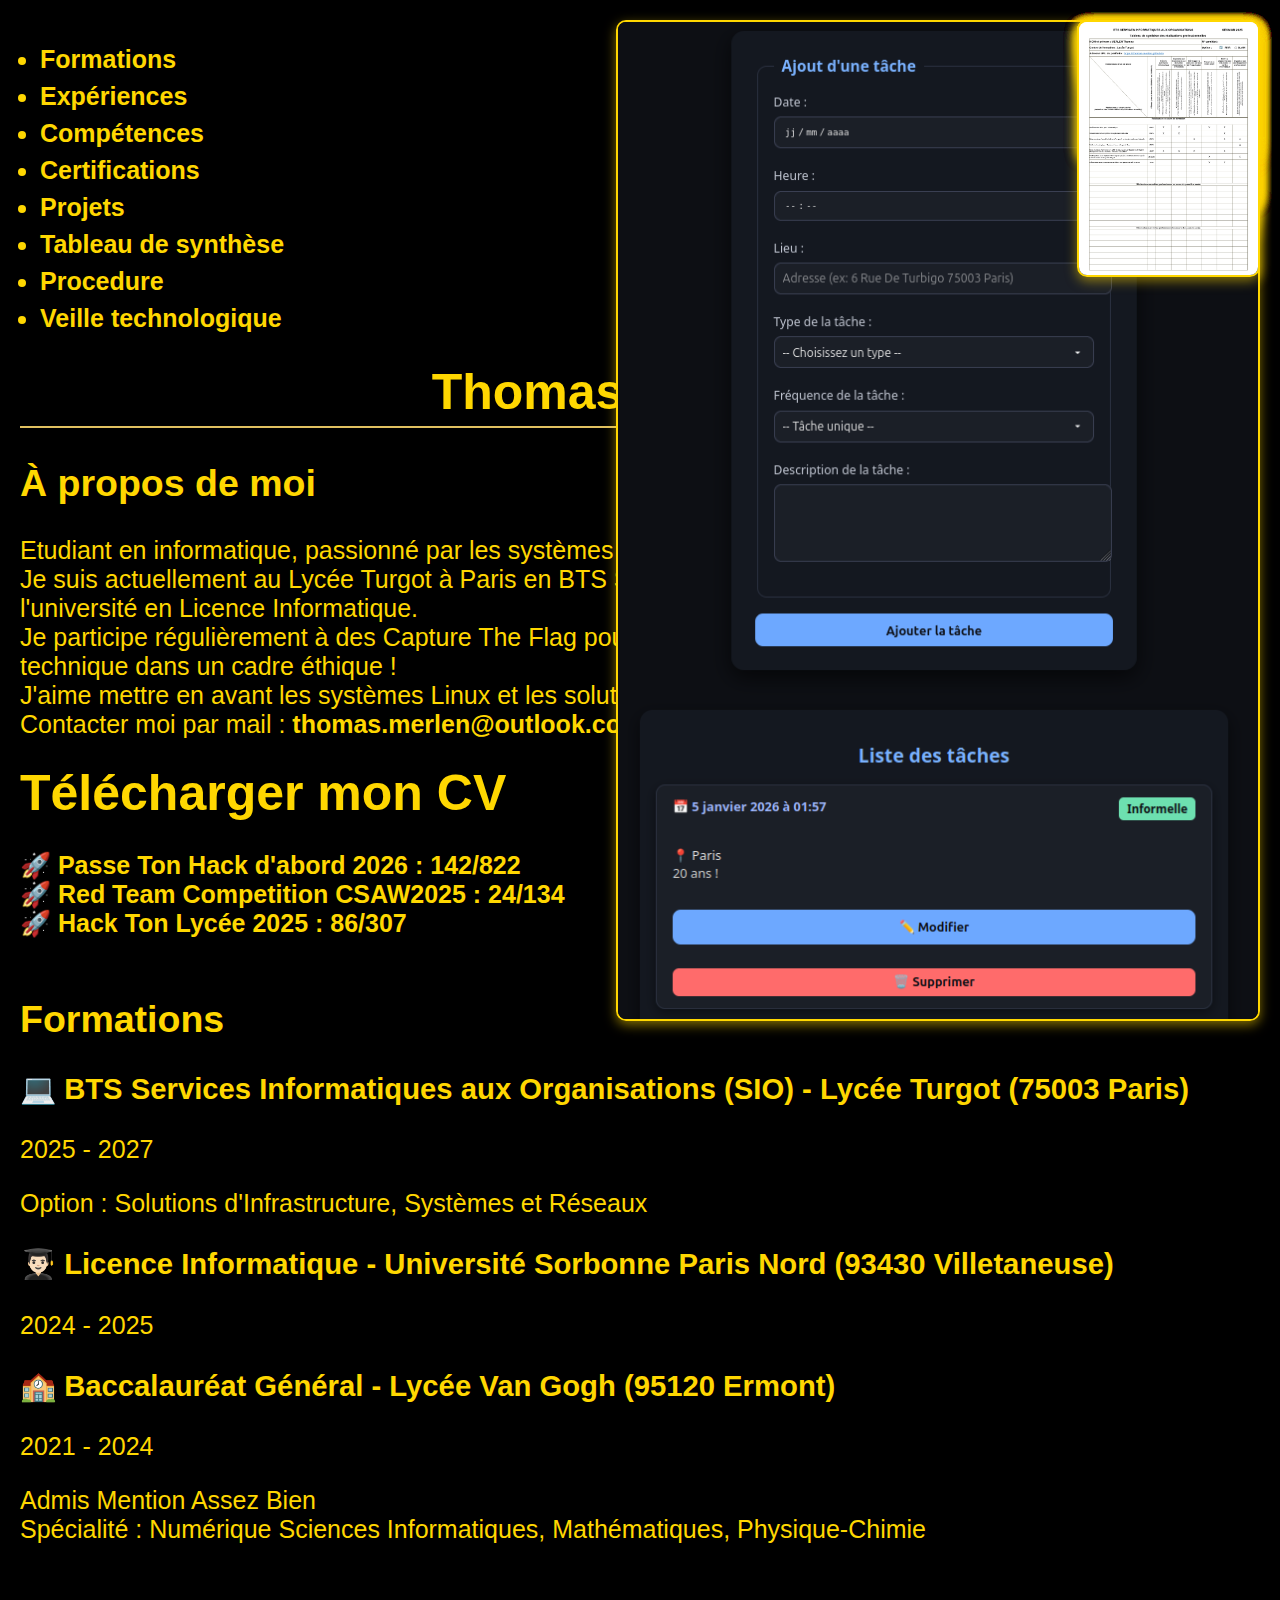
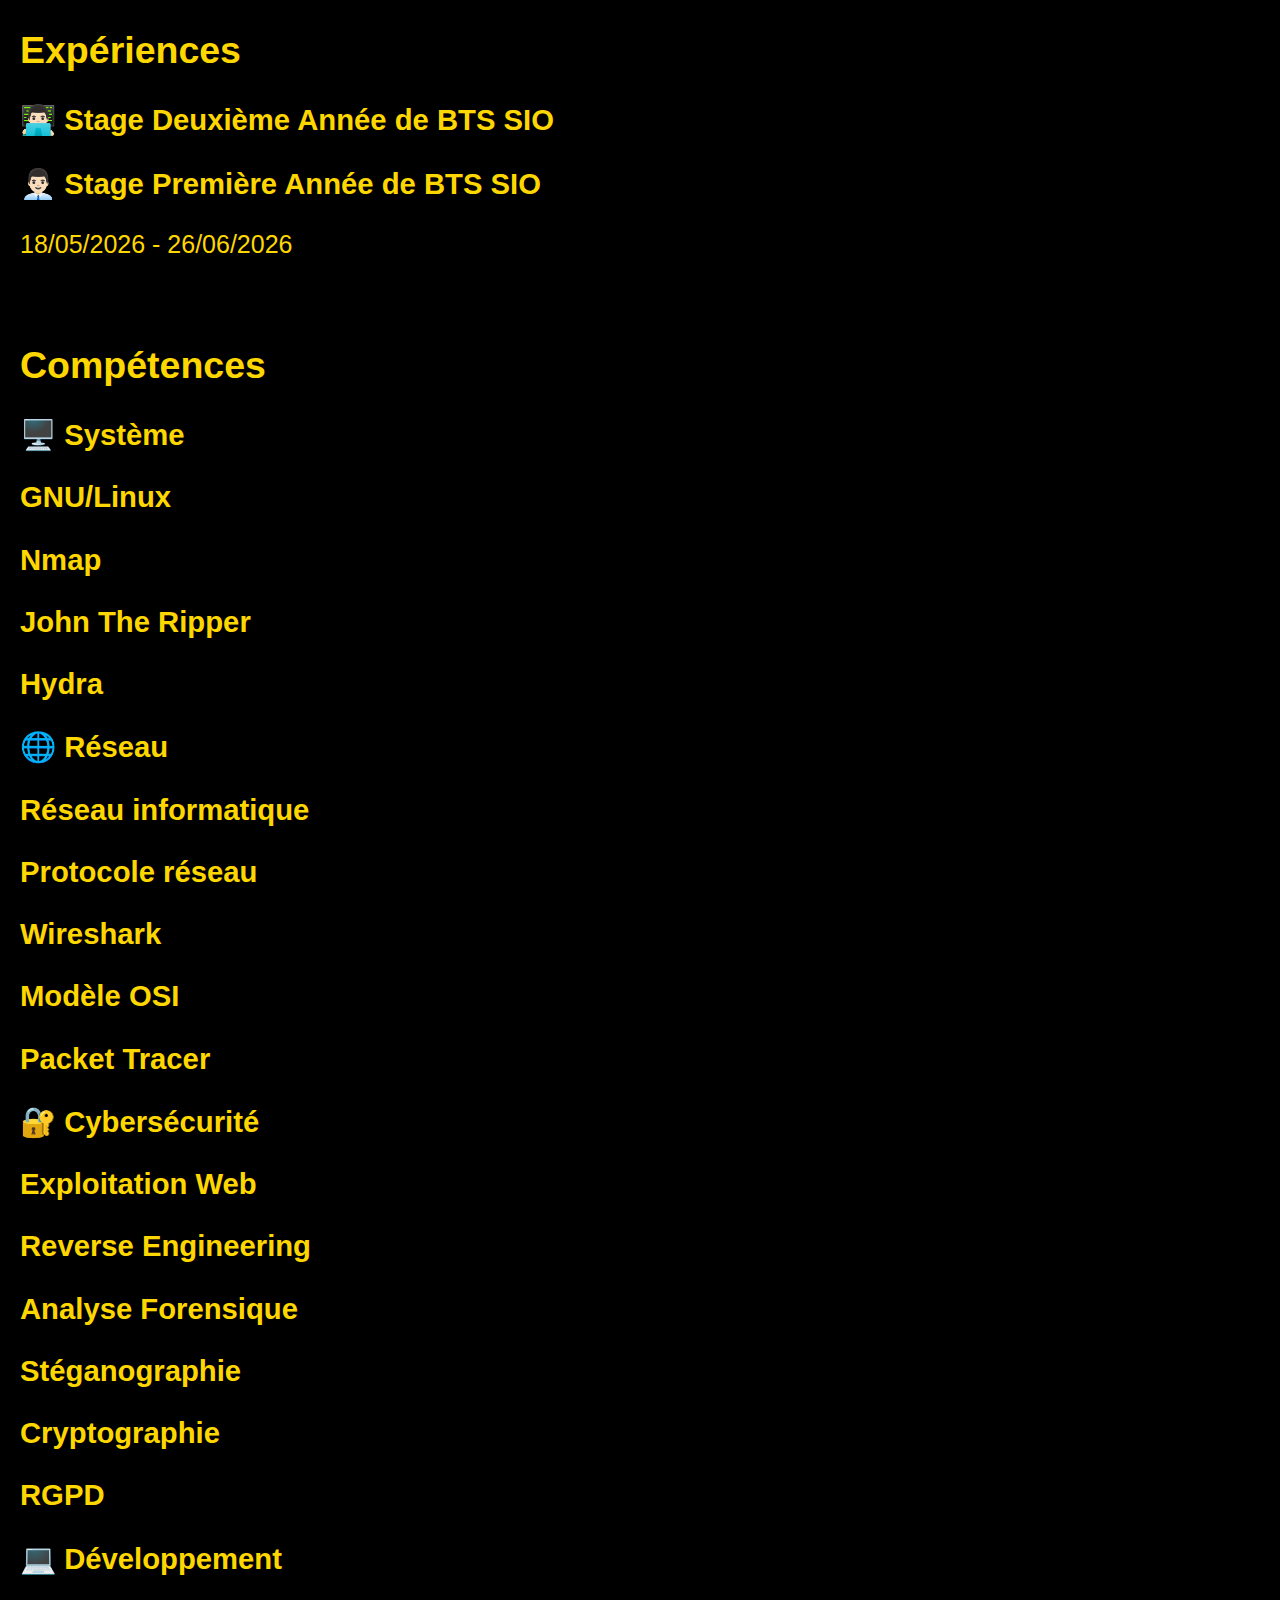
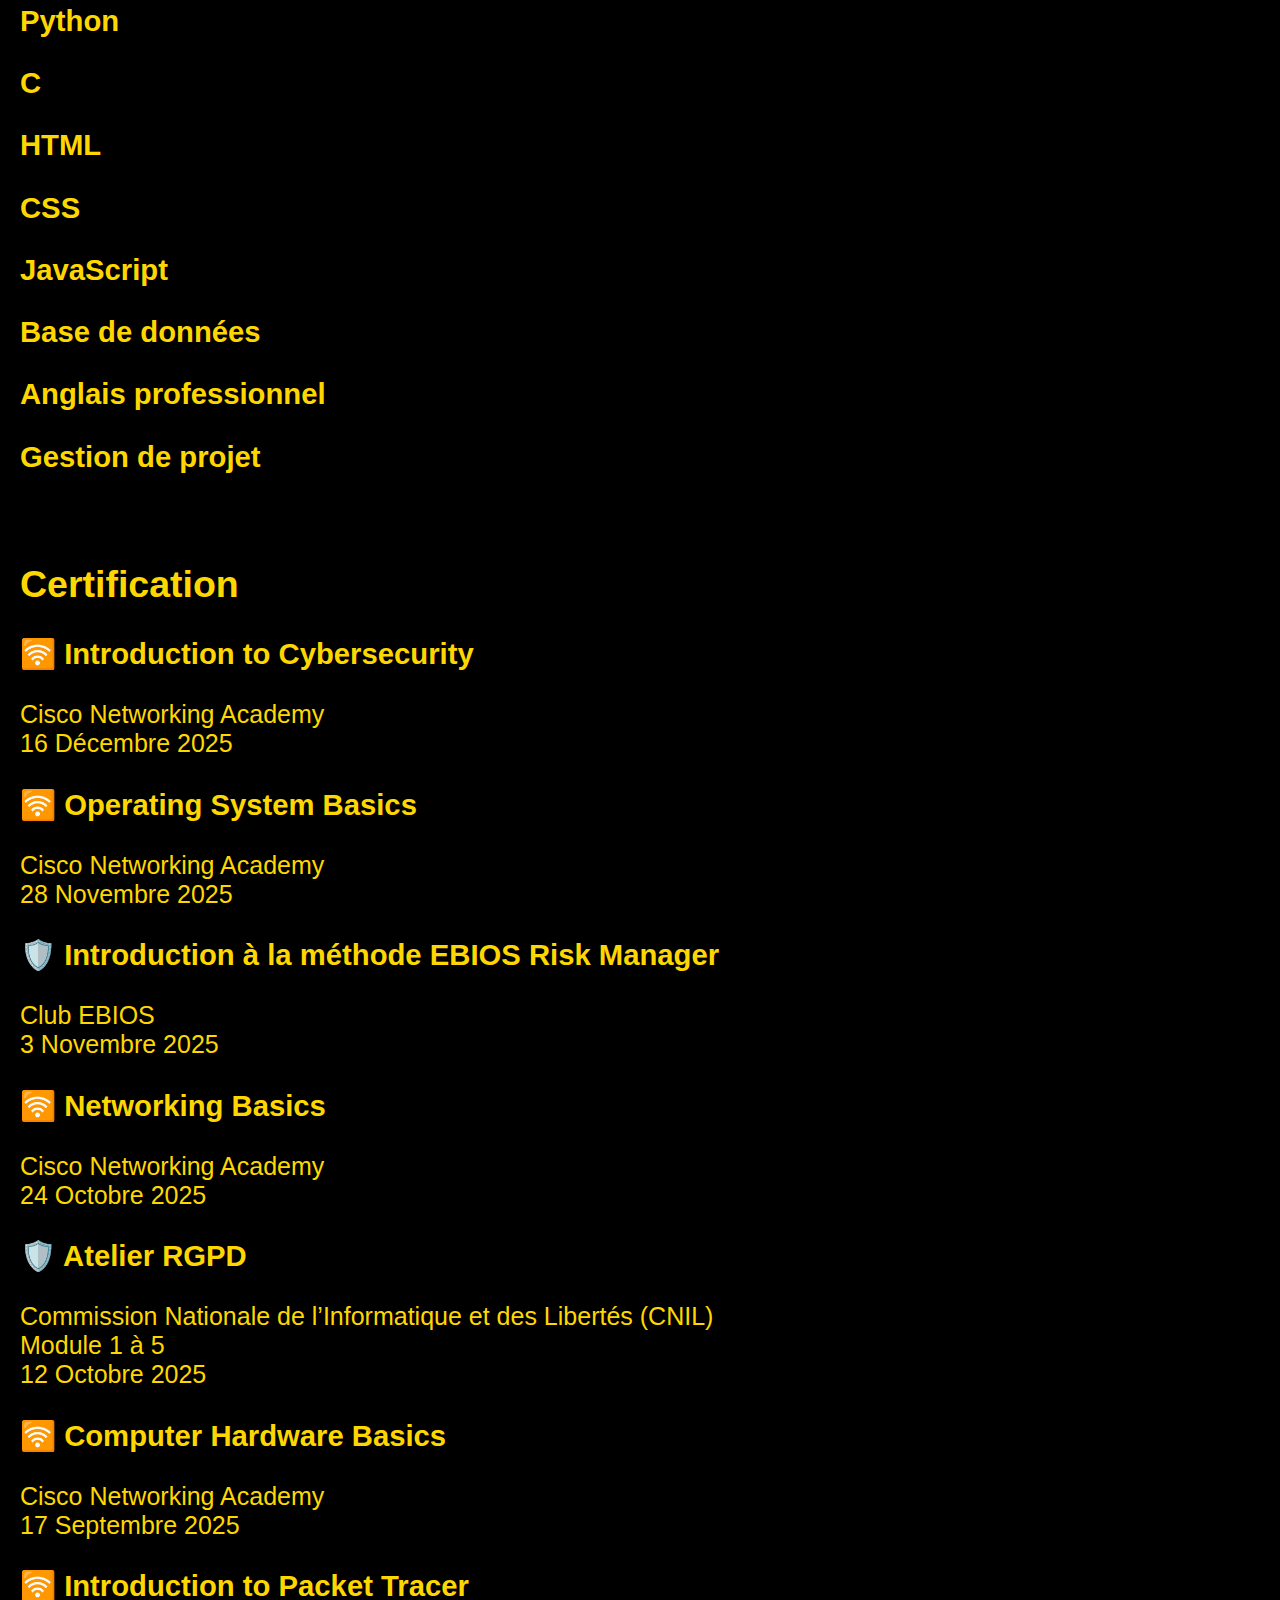
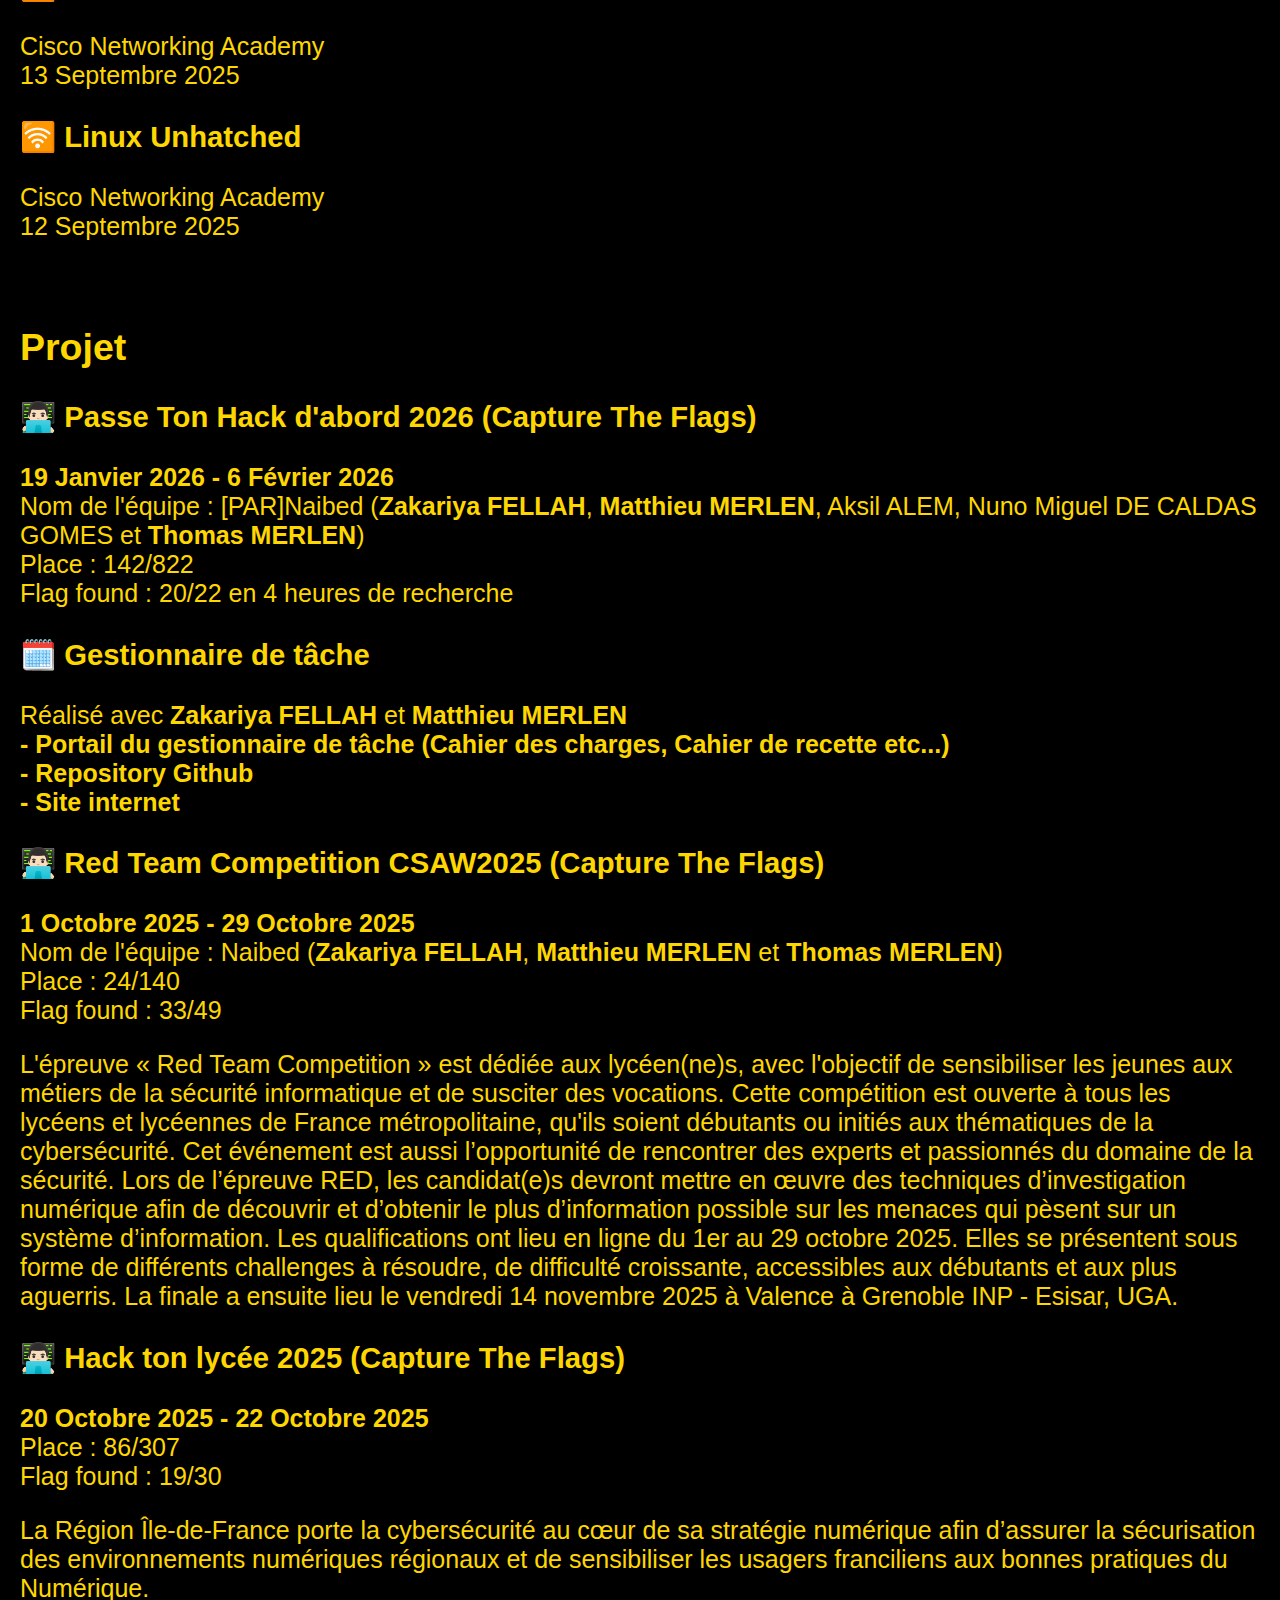
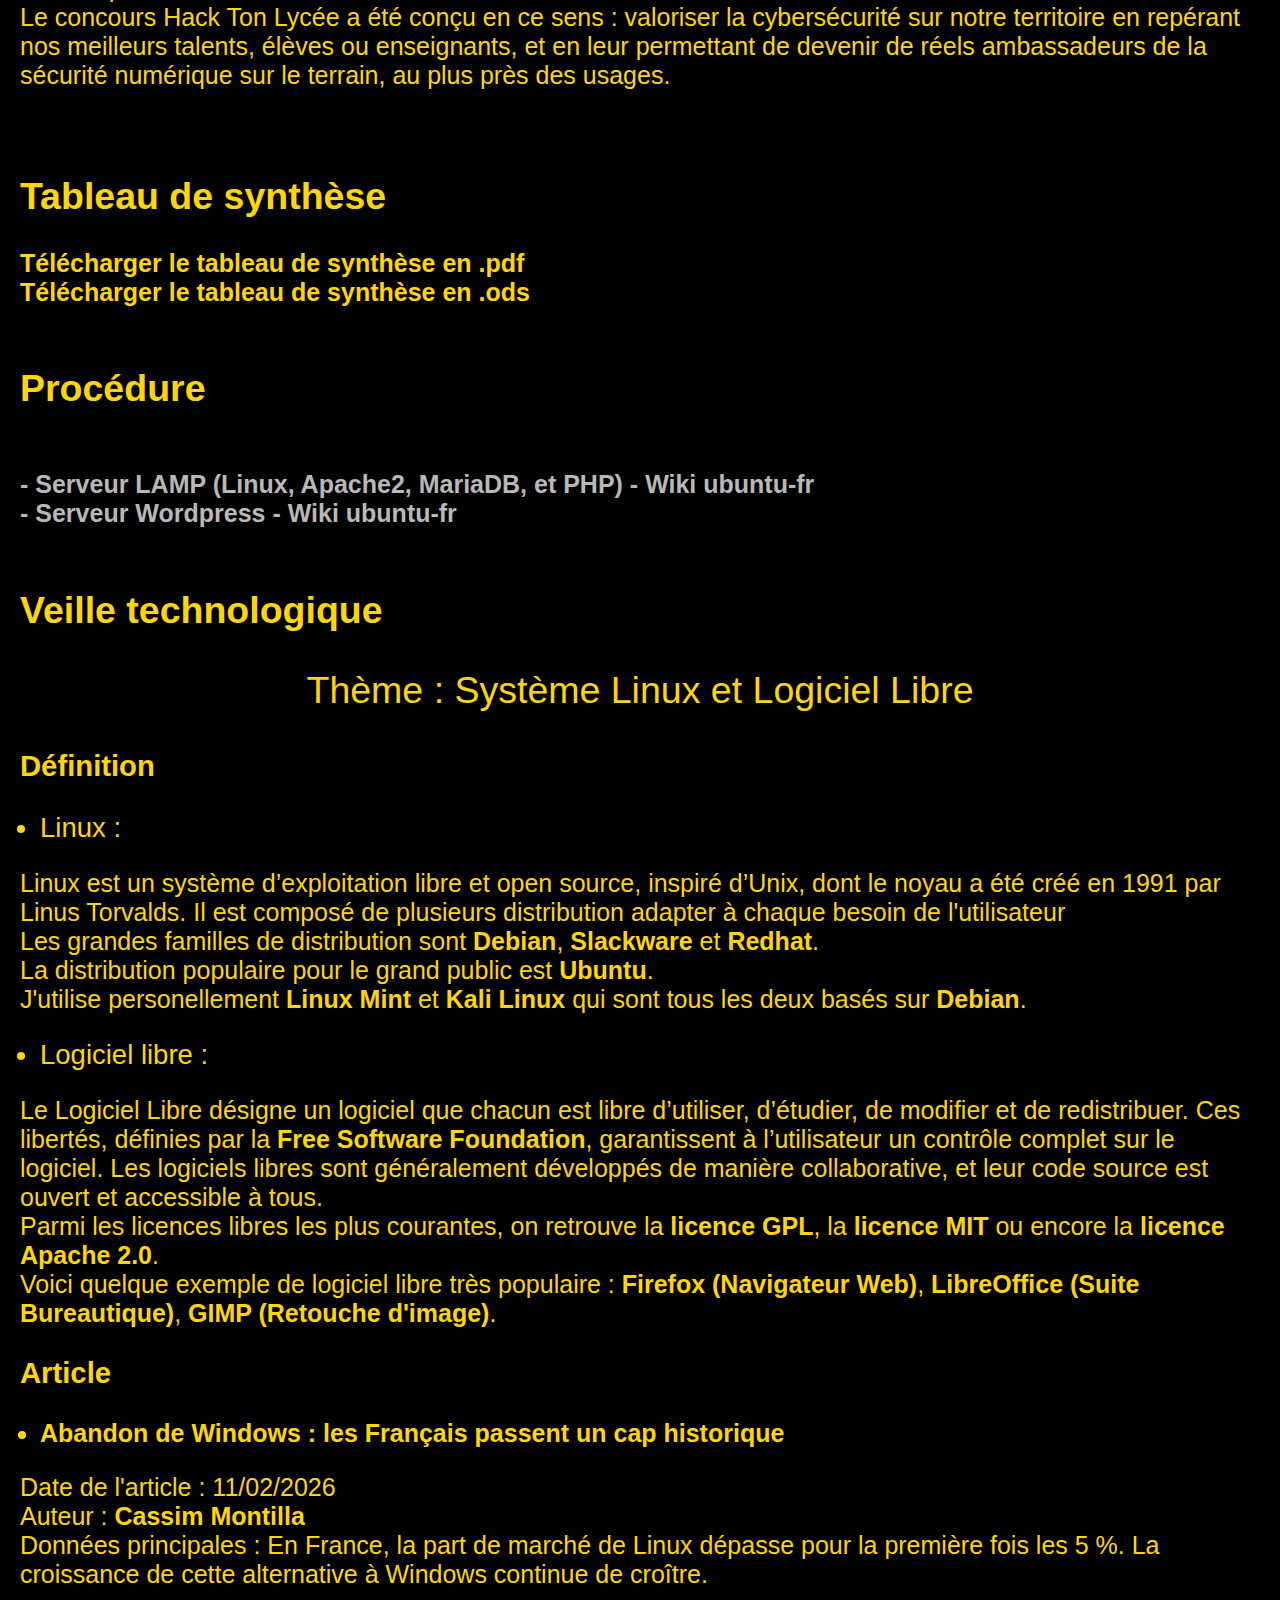
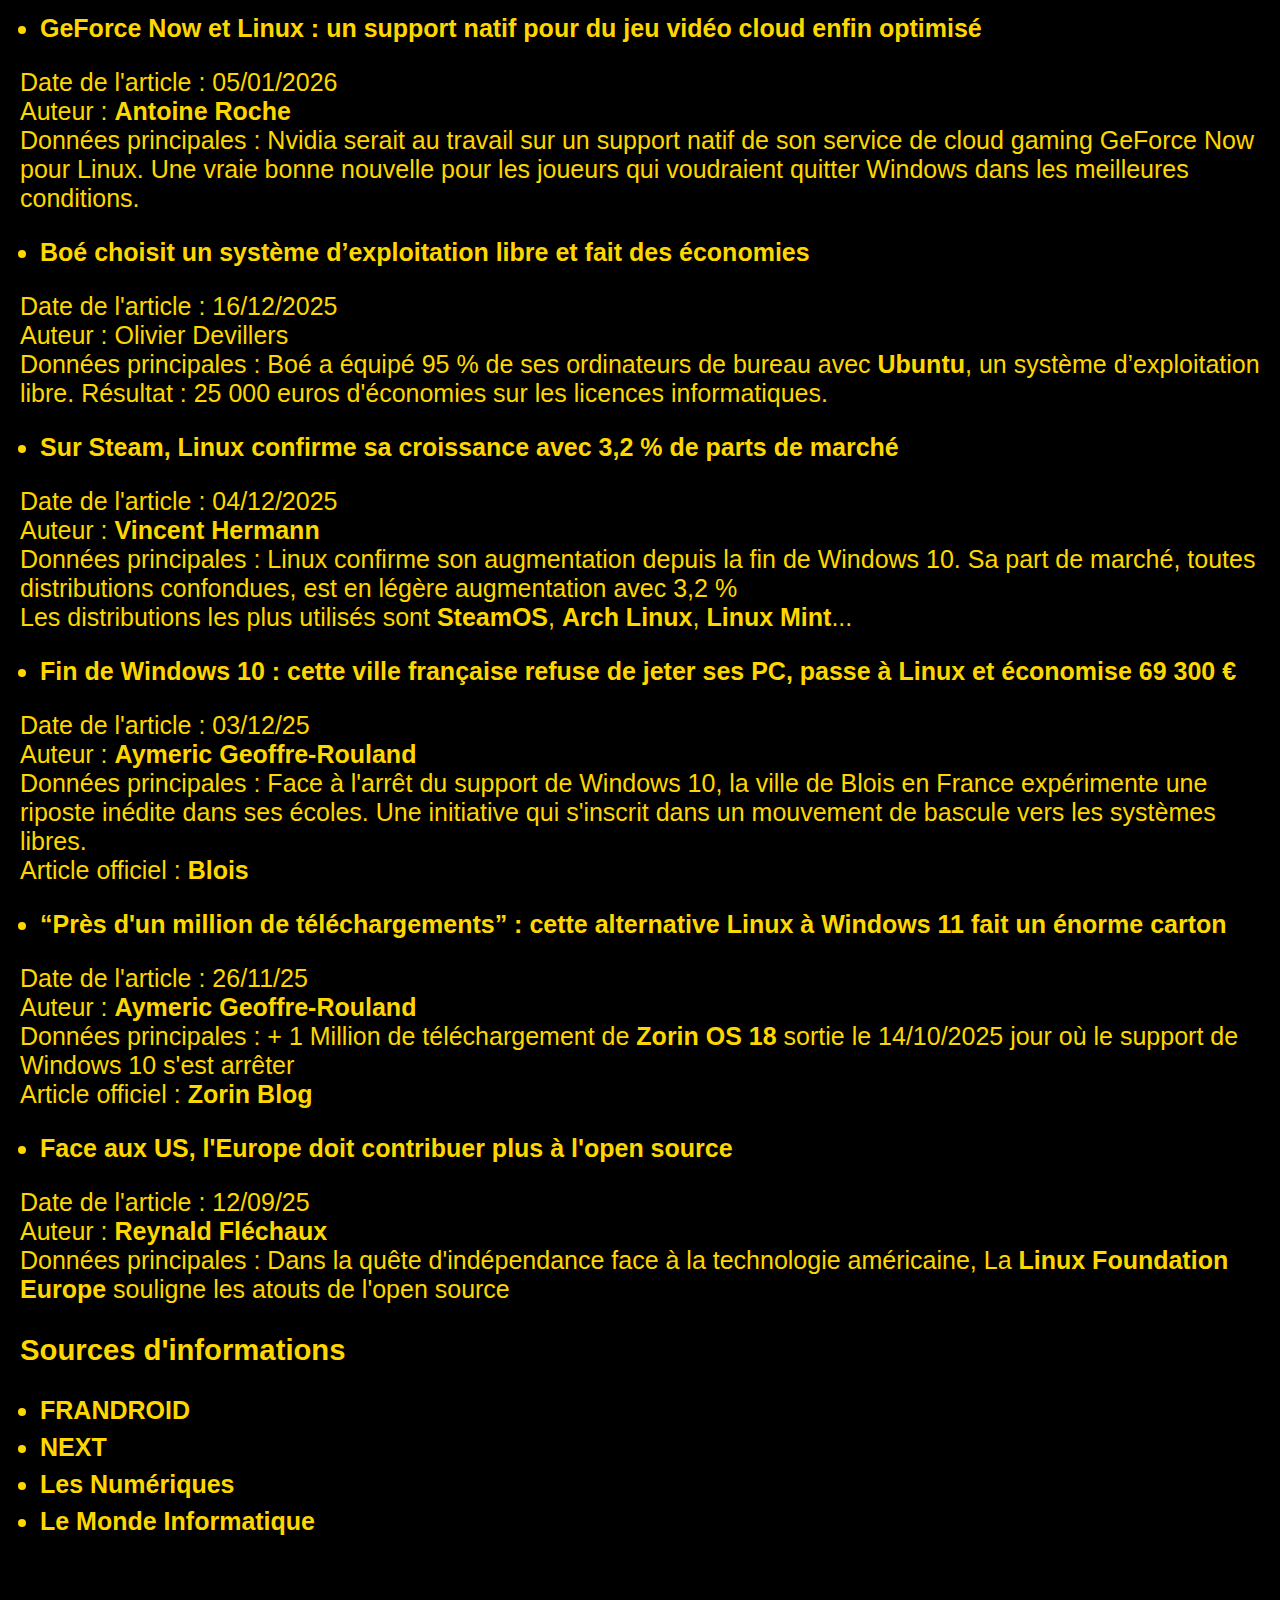
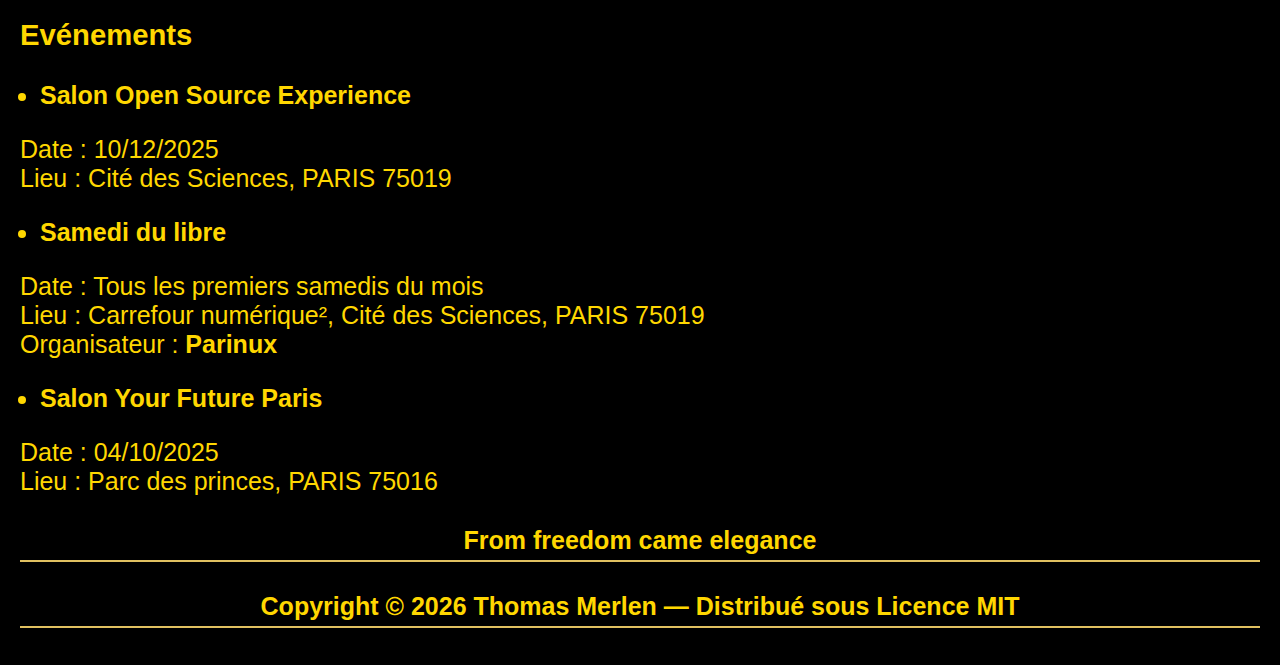
<file: index.html>
<!DOCTYPE html>
<html lang="fr">
<head>
    <meta charset="UTF-8">
    <meta name="viewport" content="width=device-width, initial-scale=1.0">
    <meta name="author" content="Thomas MERLEN">
    <title>Thomas MERLEN</title>
    <link rel="icon" type="image/x-icon" href="img/avatar.png">
    <link rel="stylesheet" href="style.css">
</head>
<body>

    <div class="bordure">
        <img class="photo" src="img/avatar.png" alt="" draggable="false">
        <img class="avatar" src="img/tux_tm.png" alt="" draggable="false">
    </div>

    <nav>
        <ul>
            <li><a href="#formation">Formations</a></li>
            <li><a href="#experience">Expériences</a></li>
            <li><a href="#competences">Compétences</a></li>
            <li><a href="#certification">Certifications</a></li>
            <li><a href="#projet">Projets</a></li>
            <li><a href="#tabdesynthese">Tableau de synthèse</a></li>
            <li><a href="#procedure">Procedure</a></li>
            <li><a href="#veille">Veille technologique</a></li>
            </ul>
    </nav>

    <div class="container">
        <div class="header">

            <h1 style="text-align: center;">Thomas MERLEN</h1>
            
            <div class="social-links">
                <a href="https://github.com/thomas-merlen" target="_blank" title="GitHub">
                    <img src="img/github.png" alt="">
                </a>
                <a href="https://www.linkedin.com/in/thomasmerlen" target="_blank" title="LinkedIn">
                    <img src="img/linkedin.png" alt="">
                </a>
                <a href="https://www.root-me.org/naibed06" target="_blank" title="Root Me">
                    <img src="img/rootme.png" alt="">
                </a>
            </div>
        </div>

        <div class="section">
            <h2>À propos de moi</h2>
            <p class="about-text">
                Etudiant en informatique, passionné par les systèmes d'exploitation Linux et les réseaux. <br>
                Je suis actuellement au Lycée Turgot à Paris en BTS SIO avec l'option SISR. Avant cela j'ai fais une année à l'université en Licence Informatique. <br>
                Je participe régulièrement à des Capture The Flag pour me challenger et apprendre toujours de nouvelle technique dans un cadre éthique ! <br>
                J'aime mettre en avant les systèmes Linux et les solutions pour utiliser des logiciels libres. <br>
                Contacter moi par mail : <a href="mailto:thomas.merlen@outlook.com">thomas.merlen@outlook.com</a>
            </p>

            <a href="img/CV MERLEN Thomas.pdf" target="_blank" style="font-size: 2em;">Télécharger mon CV</a><br><br>
            <a href="#passetonhack"><div class="badge">🚀 Passe Ton Hack d'abord 2026 : 142/822</div></a>
            <a href="#redteam"><div class="badge">🚀 Red Team Competition CSAW2025 : 24/134</div></a>
            <a href="#hacktonlycee"><div class="badge">🚀 Hack Ton Lycée 2025 : 86/307</div></a>
        </div>

        <div id="formation" style="opacity: 0;">do not read me;</div>

        <div class="section">
            <h2>Formations</h2>
            
            <div class="card">
                <h3>💻 BTS Services Informatiques aux Organisations (SIO) - <a href="https://lyc-turgot.ac-paris.fr" target="_blank">Lycée Turgot (75003 Paris)</a></h3>
                <p>2025 - 2027</p>
                <p>Option : Solutions d'Infrastructure, Systèmes et Réseaux</p>
            </div>

            <div class="card">
                <h3>👨🏻‍🎓 Licence Informatique - <a href="https://www.univ-spn.fr/" target="_blank">Université Sorbonne Paris Nord (93430 Villetaneuse)</a></h3>
                <p>2024 - 2025</p>
            </div>

            <div class="card">
                <h3>🏫 Baccalauréat Général - <a href="https://lyc-vangogh-ermont.ac-versailles.fr/" target="_blank">Lycée Van Gogh (95120 Ermont)</a></h3>
                <p>2021 - 2024</p>
                <p>Admis Mention Assez Bien <br>Spécialité : Numérique Sciences Informatiques, Mathématiques, Physique-Chimie</p>
            </div>
        </div>

        <div id="experience" style="opacity: 0;">linux>windows</div>

        <div class="section">
            <h2>Expériences</h2>
            
            <div class="card">
                <h3>👨🏻‍💻 Stage Deuxième Année de BTS SIO</h3>
            </div>

            <div class="card">
                <h3>👨🏻‍💼 Stage Première Année de BTS SIO</h3>
                <p>18/05/2026 - 26/06/2026</p>
            </div>
        </div>

        <div id="competences" style="opacity: 0;">forever debian</div>

        <div class="section">
            <h2>Compétences</h2>

            <div class="accordion">
                <h3 class="accordion-title">🖥️ Système</h3>
                <div class="accordion-content">
                    <div class="skills-grid">
                        <div class="skill-card">
                            <h3>GNU/Linux</h3>
                            <img src="img/competence/tux.png" alt="" draggable="false">
                        </div>
                        <div class="skill-card">
                            <h3>Nmap</h3>
                            <img src="img/competence/nmap.png" alt="" draggable="false">
                        </div>
                        <div class="skill-card">
                            <h3>John The Ripper</h3>
                            <img src="img/competence/johntheripper.png" alt="" draggable="false">
                        </div>
                        <div class="skill-card">
                            <h3>Hydra</h3>
                            <img src="img/competence/hydra.svg" alt="" draggable="false">
                        </div>
                    </div>
                </div>
            </div>
        
            <div class="accordion">
                <h3 class="accordion-title">🌐 Réseau</h3>
                <div class="accordion-content">
                    <div class="skills-grid">
                        <div class="skill-card">
                            <h3>Réseau informatique</h3>
                            <img src="img/competence/reseau.png" alt="" draggable="false">
                        </div>                
                        <div class="skill-card">
                            <h3>Protocole réseau</h3>
                            <img src="img/competence/protocole.png" alt="" draggable="false">
                        </div>
                        <div class="skill-card">
                            <h3>Wireshark</h3>
                            <img src="img/competence/wireshark.png" alt="" draggable="false">
                        </div>                        
                        <div class="skill-card">
                            <h3>Modèle OSI</h3>
                            <img src="img/competence/osi.png" alt="" draggable="false">
                        </div>
                        <div class="skill-card">
                            <h3>Packet Tracer</h3>
                            <img src="img/competence/pt.webp" alt="" draggable="false">
                        </div>
                    </div>
                </div>
            </div>            

            <div class="accordion">
                <h3 class="accordion-title">🔐 Cybersécurité</h3>
                <div class="accordion-content">
                    <div class="skills-grid">
                        <div class="skill-card">
                            <h3>Exploitation Web</h3>
                            <img src="img/competence/exploitationweb.png" alt="" draggable="false">
                        </div>
                        <div class="skill-card">
                            <h3>Reverse Engineering</h3>
                            <img src="img/competence/reverse.png" alt="" draggable="false">
                        </div>
                        <div class="skill-card">
                            <h3>Analyse Forensique</h3>
                            <img src="img/competence/forensic.png" alt="" draggable="false">
                        </div>
                        <div class="skill-card">
                            <h3>Stéganographie</h3>
                            <img src="img/competence/stego.png" alt="" draggable="false">
                        </div>
                        <div class="skill-card">
                            <h3>Cryptographie</h3>
                            <img src="img/competence/crypto.png" alt="" draggable="false">
                        </div>
                        <div class="skill-card">
                            <h3>RGPD</h3>
                            <img src="img/competence/rgpd.png" alt="" draggable="false">
                        </div>
                    </div>
                </div>
            </div>

            <div class="accordion">
                <h3 class="accordion-title">💻 Développement</h3>
                <div class="accordion-content">
                    <div class="skills-grid">
                        <div class="skill-card">
                            <h3>Python</h3>
                            <img src="img/competence/python.png" alt="" draggable="false">
                        </div>
                        <div class="skill-card">
                            <h3>C</h3>
                            <img src="img/competence/c.png" alt="" draggable="false">
                        </div>
                        <div class="skill-card">
                            <h3>HTML</h3>
                            <img src="img/competence/html.png" alt="" draggable="false">
                        </div>
                        <div class="skill-card">
                            <h3>CSS</h3>
                            <img src="img/competence/css.png" alt="" draggable="false">
                        </div>
                        <div class="skill-card">
                            <h3>JavaScript</h3>
                            <img src="img/competence/js.png" alt="" draggable="false">
                        </div>
                        <div class="skill-card">
                            <h3>Base de données</h3>
                            <img src="img/competence/bdd.png" alt="" draggable="false">
                        </div>
                    </div>
                </div>
            </div>

            <div class="skills-grid">
                <div class="skill-card">
                    <h3>Anglais professionnel</h3>
                    <img src="img/competence/anglais.png" alt="" draggable="false">
                </div>      
                <div class="skill-card">
                    <h3>Gestion de projet</h3>
                    <img src="img/competence/gestionprojet.png" alt="" draggable="false">
                </div>                                                                                                              
            </div>
        </div>

        <div id="certification" style="opacity: 0;">hello genius</div>

        <div class="section">
            <h2>Certification</h2>
            
            <div class="certif-grid">

                <div class="card">
                    <h3 class="certif">🛜 Introduction to Cybersecurity</h3>
                    <p>Cisco Networking Academy <br>16 Décembre 2025</p>
                    <a href="https://www.credly.com/badges/399f28c8-c0c5-47e9-9933-10e88b91f52e/public_url" target="_blank"><img src="img/certification/introtocybersecurity.jpg" alt="" draggable="false"></a>
                </div>

                <div class="card">
                    <h3 class="certif">🛜 Operating System Basics</h3>
                    <p>Cisco Networking Academy <br>28 Novembre 2025</p>
                    <a href="https://www.credly.com/badges/41b0847e-f092-4905-8ec7-3be9d935d9b1/public_url" target="_blank"><img src="img/certification/operatingsystembasics.jpg" alt="" draggable="false"></a>
                </div>

                <div class="card">
                    <h3 class="certif">🛡️ Introduction à la méthode EBIOS Risk Manager</h3>
                    <p>Club EBIOS <br>3 Novembre 2025</p>
                    <img src="img/certification/ebiosriskmanager.jpg" alt="" draggable="false">
                </div>            

                <div class="card">
                    <h3 class="certif">🛜 Networking Basics</h3>
                    <p>Cisco Networking Academy <br>24 Octobre 2025</p>
                    <a href="https://www.credly.com/badges/2d109bd4-bd3d-4a67-9a8f-4366a1bc3d8c/public_url" target="_blank"><img src="img/certification/networkingbasics.jpg" alt="" draggable="false"></a>
                </div>

                <div class="card">
                    <h3 class="certif">🛡️ Atelier RGPD</h3>
                    <p>Commission Nationale de l’Informatique et des Libertés (CNIL) <br>Module 1 à 5 <br>12 Octobre 2025</p>

                    <div class="carousel">
                        <img src="img/certification/RGPD-1.jpg" alt="" draggable="false">
                        <img src="img/certification/RGPD-2.jpg" alt="" draggable="false">
                        <img src="img/certification/RGPD-3.jpg" alt="" draggable="false">
                        <img src="img/certification/RGPD-4.jpg" alt="" draggable="false">
                        <img src="img/certification/RGPD-5.jpg" alt="" draggable="false">

                        <div class="dots">
                            <span class="dot active"></span>
                            <span class="dot"></span>
                            <span class="dot"></span>
                            <span class="dot"></span>
                            <span class="dot"></span>
                        </div>
                    </div>

                </div>

                <div class="card">
                    <h3 class="certif">🛜 Computer Hardware Basics</h3>
                    <p>Cisco Networking Academy <br>17 Septembre 2025</p>
                    <a href="https://www.credly.com/badges/781d6f47-2e2d-4a2e-a060-dc6a7443e7de/public_url" target="_blank"><img src="img/certification/hardwarebasics.jpg" alt="" draggable="false"></a>
                </div>

                <div class="card">
                    <h3 class="certif">🛜 Introduction to Packet Tracer</h3>
                    <p>Cisco Networking Academy <br>13 Septembre 2025</p>
                    <a href="https://www.credly.com/badges/65710c45-cc97-4bfc-b519-162310aa3828/public_url" target="_blank"><img src="img/certification/packetracer.jpg" alt="" draggable="false"></a>
                </div>

                <div class="card">
                    <h3 class="certif">🛜 Linux Unhatched</h3>
                    <p>Cisco Networking Academy <br>12 Septembre 2025</p>
                    <a href="https://www.credly.com/badges/64634be1-9e98-4915-bf9c-360c510e168a/public_url" target="_blank"><img src="img/certification/linuxunhatched.jpg" alt="" draggable="false"></a>
                </div>
            </div>


            </div>

        <div id="projet" style="opacity: 0;">vive les ctf</div>

        <div class="section">
            <h2>Projet</h2>

            <div class="card" id="passetonhack">
                <h3>👨🏻‍💻 Passe Ton Hack d'abord 2026 (Capture The Flags)</h3>
                <p>
                    <b>19 Janvier 2026 - 6 Février 2026</b> <br>
                    Nom de l'équipe : [PAR]Naibed (<a href="https://zakariyafellah.github.io/" target="_blank">Zakariya FELLAH</a>, <a href="https://matthieu-merlen.github.io/" target="_blank">Matthieu MERLEN</a>, Aksil ALEM, Nuno Miguel DE CALDAS GOMES et <a href="https://thomas-merlen.github.io/" target="_blank">Thomas MERLEN</a>) <br>
                    Place : 142/822 <br>
                    Flag found : 20/22 en 4 heures de recherche <br>
                </p>

                <div class="carousel">
                    <img src="img/projet/passetonhack2026/passetonhack2026-1.png" alt="" draggable="false">
                    <img src="img/projet/passetonhack2026/passetonhack2026-2.png" alt="" draggable="false">
                    <img src="img/projet/passetonhack2026/passetonhack2026-3.png" alt="" draggable="false">


                    <div class="dots">
                        <span class="dot active"></span>
                        <span class="dot"></span>
                        <span class="dot"></span>
                    </div>
                </div>
            </div>            

            <div class="card">
                <h3>🗓️ Gestionnaire de tâche</h3>
                <p>
                    Réalisé avec <a href="https://zakariyafellah.github.io/" target="_blank">Zakariya FELLAH</a> et <a href="https://matthieu-merlen.github.io/" target="_blank">Matthieu MERLEN</a> <br>
                    <a href="https://docs.google.com/document/d/1vuDTgSfZxO-kIGyoq-yHkyUhJ2Poi8dnLVccKt2m6Ek/edit?usp=sharing" target="_blank">- Portail du gestionnaire de tâche (Cahier des charges, Cahier de recette etc...)</a><br>
                    <a href="https://github.com/thomas-merlen/projet-gestionnaire-tache" target="_blank">- Repository Github</a><br>
                    <a href="https://thomas-merlen.github.io/projet-gestionnaire-tache/" target="_blank">- Site internet</a>
                </p>
                <img src="img/projet/gestionnairedestaches/projet-gtd.png" alt="" draggable="false" style="width: 50%;">
            </div>

            <div class="card" id="redteam">
                <h3>👨🏻‍💻 Red Team Competition CSAW2025 (Capture The Flags)</h3>
                <p>
                    <b>1 Octobre 2025 - 29 Octobre 2025</b> <br>
                    Nom de l'équipe : Naibed (<a href="https://zakariyafellah.github.io/" target="_blank">Zakariya FELLAH</a>, <a href="https://matthieu-merlen.github.io/" target="_blank">Matthieu MERLEN</a> et <a href="https://thomas-merlen.github.io/" target="_blank">Thomas MERLEN</a>) <br>
                    Place : 24/140 <br>
                    Flag found : 33/49 <br>
                </p>
                <p>L'épreuve « Red Team Competition » est dédiée aux lycéen(ne)s, avec l'objectif de sensibiliser les jeunes aux métiers de la sécurité informatique
                     et de susciter des vocations. Cette compétition est ouverte à tous les lycéens et lycéennes de France métropolitaine, qu'ils soient débutants ou
                      initiés aux thématiques de la cybersécurité. Cet événement est aussi l’opportunité de rencontrer des experts et passionnés du domaine de la sécurité.
                       Lors de l’épreuve RED, les candidat(e)s devront mettre en œuvre des techniques d’investigation numérique afin de découvrir et d’obtenir le plus 
                       d’information possible sur les menaces qui pèsent sur un système d’information. Les qualifications ont lieu en ligne du 1er au 29 octobre 2025.
                        Elles se présentent sous forme de différents challenges à résoudre, de difficulté croissante, accessibles aux débutants et aux plus aguerris.
                         La finale a ensuite lieu le vendredi 14 novembre 2025 à Valence à Grenoble INP - Esisar, UGA.
                </p>

                <div class="carousel">
                    <img src="img/projet/redteam2025/redteam1.jpeg" alt="" draggable="false">
                    <img src="img/projet/redteam2025/redteam2.jpeg" alt="" draggable="false">
                    <img src="img/projet/redteam2025/redteam3.jpeg" alt="" draggable="false">
                    <img src="img/projet/redteam2025/redteam4.jpeg" alt="" draggable="false">

                    <div class="dots">
                        <span class="dot active"></span>
                        <span class="dot"></span>
                        <span class="dot"></span>
                        <span class="dot"></span>
                    </div>
                </div>
            </div>    

            <div class="card" id="hacktonlycee">
                <h3>👨🏻‍💻 Hack ton lycée 2025 (Capture The Flags)</h3>
                <p>
                    <b>20 Octobre 2025 - 22 Octobre 2025</b> <br>
                    Place : 86/307 <br>
                    Flag found : 19/30 <br>
                </p>
                <p>La Région Île-de-France porte la cybersécurité au cœur de sa stratégie numérique afin d’assurer la sécurisation des environnements 
                    numériques régionaux et de sensibiliser les usagers franciliens aux bonnes pratiques du Numérique. <br>
                        Le concours Hack Ton Lycée a été conçu en ce sens : valoriser la cybersécurité sur notre territoire en repérant nos meilleurs talents,
                         élèves ou enseignants, et en leur permettant de devenir de réels ambassadeurs de la sécurité numérique sur le terrain, au plus près 
                         des usages.

                </p>

                <div class="carousel">
                    <img src="img/projet/hacktonlycee2025/hacktonlycee1.jpeg" alt="" draggable="false">
                    <img src="img/projet/hacktonlycee2025/hacktonlycee2.jpeg" alt="" draggable="false">
                    <img src="img/projet/hacktonlycee2025/hacktonlycee3.jpeg" alt="" draggable="false">
                    <img src="img/projet/hacktonlycee2025/hacktonlycee4.jpeg" alt="" draggable="false">

                    <div class="dots">
                        <span class="dot active"></span>
                        <span class="dot"></span>
                        <span class="dot"></span>
                        <span class="dot"></span>
                    </div>
                </div>

            </div>               
            
        </div>

        <div id="tabdesynthese" style="opacity: 0;">.</div>

        <div class="section">
            <h2>Tableau de synthèse</h2>

            <div class="card">
                <img src="img/tableau-de-synthese.jpg" alt="" style="max-width: 50%;">
                <a href="img/tableau-de-synthese.pdf" target="_blank"><div class="badge">Télécharger le tableau de synthèse en .pdf</div></a>
                <a href="img/tableau-de-synthese.ods" target="_blank"><div class="badge">Télécharger le tableau de synthèse en .ods</div></a>
            </div>    
        </div>

        <div id="procedure" style="opacity: 0;">vive docker</div>

        <div class="section">
            <div class="text-section">
                <h2>Procédure</h2><br>
                <a href="https://doc.ubuntu-fr.org/lamp" target="_blank" style="color: #b8b8b8;">- Serveur LAMP (Linux, Apache2, MariaDB, et PHP) - Wiki ubuntu-fr</a><br>
                <a href="https://doc.ubuntu-fr.org/wordpress" target="_blank" style="color: #b8b8b8;">- Serveur Wordpress - Wiki ubuntu-fr</a>
            </div>
        </div>

        <div id="veille" style="opacity: 0;">Mac sucks</div>

        <div class="section">
            <div class="text-section">
                <h2>Veille technologique</h2>
                <p style="font-size: 1.5em; text-align: center;">Thème : Système Linux et Logiciel Libre</p>

                <h3>Définition</h3>

                <div>
                    <ul>
                        <li style="font-size: 1.1em;">Linux :</li>
                    </ul>
                    <p>Linux est un système d’exploitation libre et open source, inspiré d’Unix, dont le noyau a été créé en 1991 par Linus Torvalds. Il est composé de plusieurs distribution adapter à chaque besoin de l'utilisateur <br>
                        Les grandes familles de distribution sont  <a href="https://www.debian.org/" target="_blank">Debian</a>, <a href="https://www.slackware.com" target="_blank">Slackware</a> et <a href="https://www.redhat.com/" target="_blank">Redhat</a>. <br>
                        La distribution populaire pour le grand public est <a href="https://ubuntu.com/" target="_blank">Ubuntu</a>. <br>
                        J'utilise personellement <a href="https://linuxmint.com/" target="_blank">Linux Mint</a> et <a href="https://www.kali.org/" target="_blank">Kali Linux</a> qui sont tous les deux basés sur <a href="https://www.debian.org/" target="_blank">Debian</a>.
                    </p>
                </div>

                <div>
                    <ul>
                        <li style="font-size: 1.1em;">Logiciel libre :</li>
                    </ul>
                    <p>Le Logiciel Libre désigne un logiciel que chacun est libre d’utiliser, d’étudier, de modifier et de redistribuer. Ces libertés, définies par la <a href="https://www.fsf.org/" target="_blank">Free Software Foundation</a>, garantissent à l’utilisateur un contrôle complet sur le logiciel. Les logiciels libres sont généralement développés de manière collaborative, et leur code source est ouvert et accessible à tous. <br>
                        Parmi les licences libres les plus courantes, on retrouve la <a href="https://www.gnu.org/licenses/gpl-3.0.html" target="_blank">licence GPL</a>, la <a href="https://opensource.org/license/mit" target="_blank">licence MIT</a> ou encore la <a href="https://www.apache.org/licenses/LICENSE-2.0" target="_blank">licence Apache 2.0</a>. <br>
                        Voici quelque exemple de logiciel libre très populaire : <a href="https://www.firefox.com" target="_blank">Firefox (Navigateur Web)</a>, <a href="https://www.libreoffice.org/" target="_blank">LibreOffice (Suite Bureautique)</a>, <a href="https://www.gimp.org/" target="_blank">GIMP (Retouche d'image)</a>.
                    </p>
                </div>

                <h3>Article</h3>

                <div>
                    <ul>
                        <li><a href="https://www.frandroid.com/os/gnu-linux/2973453_abandon-de-windows-les-francais-passent-un-cap-historique" target="_blank">Abandon de Windows : les Français passent un cap historique</a></li>
                    </ul>
                    <p>
                        Date de l'article : 11/02/2026 <br>
                        Auteur : <a href="https://www.frandroid.com/author/cassim" target="_blank">Cassim Montilla</a> <br>
                        Données principales : En France, la part de marché de Linux dépasse pour la première fois les 5 %. La croissance de cette alternative à Windows continue de croître.
                    </p>
                </div>

                <div>
                    <ul>
                        <li><a href="https://www.lesnumeriques.com/cloud-gaming/geforce-now-et-linux-un-support-natif-pour-du-jeu-video-cloud-enfin-optimise-n248987.html" target="_blank">GeForce Now et Linux : un support natif pour du jeu vidéo cloud enfin optimisé</a></li>
                    </ul>
                    <p>
                        Date de l'article : 05/01/2026 <br>
                        Auteur : <a href="https://www.lesnumeriques.com/auteur/641/antoine-roche" target="_blank">Antoine Roche</a> <br>
                        Données principales : Nvidia serait au travail sur un support natif de son service de cloud gaming GeForce Now pour Linux. Une vraie bonne nouvelle pour les joueurs qui voudraient quitter Windows dans les meilleures conditions.
                    </p>
                </div>

                <div>
                    <ul>
                        <li><a href="https://www.banquedesterritoires.fr/experience/boe-choisit-un-systeme-dexploitation-libre-et-fait-des-economies-47" target="_blank"> Boé choisit un système d’exploitation libre et fait des économies</a></li>
                    </ul>
                    <p>
                        Date de l'article : 16/12/2025 <br>
                        Auteur : Olivier Devillers <br>
                        Données principales : Boé a équipé 95 % de ses ordinateurs de bureau avec <a href="https://ubuntu.com/" target="_blank">Ubuntu</a>, un système d’exploitation libre. Résultat : 25 000 euros d'économies sur les licences informatiques. 
                    </p>
                </div>

                <div>
                    <ul>
                        <li><a href="https://next.ink/brief_article/sur-steam-linux-confirme-sa-croissance-avec-32-de-parts-de-marche/" target="_blank">Sur Steam, Linux confirme sa croissance avec 3,2 % de parts de marché</a></li>
                    </ul>
                    <p>
                        Date de l'article : 04/12/2025 <br>
                        Auteur : <a href="https://next.ink/public-profile/?id=6" target="_blank">Vincent Hermann</a> <br>
                        Données principales : Linux confirme son augmentation depuis la fin de Windows 10. Sa part de marché, toutes distributions confondues, est en légère augmentation avec 3,2 % <br>
                        Les distributions les plus utilisés sont <a href="https://store.steampowered.com/steamos" target="_blank">SteamOS</a>, <a href="https://archlinux.org/" target="_blank">Arch Linux</a>, <a href="https://linuxmint.com/" target="_blank">Linux Mint</a>...
                    </p>
                </div>

                <div>
                    <ul>
                        <li><a href="https://www.lesnumeriques.com/informatique/fin-de-windows-10-cette-ville-francaise-refuse-de-jeter-ses-pc-passe-a-linux-et-economise-69-300-n247520.html" target="_blank">Fin de Windows 10 : cette ville française refuse de jeter ses PC, passe à Linux et économise 69 300 €</a></li>
                    </ul>
                    <p>Date de l'article : 03/12/25 <br>
                        Auteur : <a href="https://fr.linkedin.com/in/aymeric-geoffre-rouland" target="_blank">Aymeric Geoffre-Rouland</a> <br>
                        Données principales : Face à l'arrêt du support de Windows 10, la ville de Blois en France expérimente une riposte inédite dans ses écoles. Une initiative qui s'inscrit dans un mouvement de bascule vers les systèmes libres. <br>
                        Article officiel : <a href="https://www.blois.fr/info/2025/11/numeriquelibre-primtux" target="_blank">Blois</a>
                    </p>
                </div>

                <div>
                    <ul>
                        <li><a href="https://www.lesnumeriques.com/informatique/pres-d-un-million-de-telechargements-cette-alternative-linux-a-windows-11-fait-un-enorme-carton-n246724.html" target="_blank">“Près d'un million de téléchargements” : cette alternative Linux à Windows 11 fait un énorme carton</a></li>  
                    </ul>
                    <p>Date de l'article : 26/11/25 <br>
                        Auteur : <a href="https://fr.linkedin.com/in/aymeric-geoffre-rouland" target="_blank">Aymeric Geoffre-Rouland</a> <br>
                        Données principales : + 1 Million de téléchargement de <a href="https://zorin.com/os/">Zorin OS 18</a> sortie le 14/10/2025 jour où le support de Windows 10 s'est arrêter <br>
                        Article officiel : <a href="https://blog.zorin.com/2025/11/18/test-the-upgrade-from-zorin-os-17-to-18-and-celebrating-1-million-downloads-of-zorin-os-18/" target="_blank">Zorin Blog</a>
                    </p>
                </div>
                
                <div>
                    <ul>
                        <li><a href="https://www.lemondeinformatique.fr/actualites/lire-face-aux-us-l-europe-doit-contribuer-plus-a-l-open-source-97845.html" target="_blank">Face aux US, l'Europe doit contribuer plus à l'open source</a></li>
                    </ul>
                    <p>Date de l'article : 12/09/25 <br>
                        Auteur : <a href="https://www.lemondeinformatique.fr/actualites/auteur-Reynald-Fl%C3%A9chaux-582.html" target="_blank">Reynald Fléchaux</a> <br>
                        Données principales : Dans la quête d'indépendance face à la technologie américaine, La <a href="https://linuxfoundation.eu/" target="_blank">Linux Foundation Europe</a> souligne les atouts de l'open source <br>
                    </p>
                </div>

                <h3>Sources d'informations</h3>

                <div>
                    <ul>
                        <li><a href="https://frandroid.com/" target="_blank">FRANDROID</a></li>
                        <li><a href="https://next.ink/" target="_blank">NEXT</a></li>
                        <li><a href="https://www.lesnumeriques.com/" target="_blank">Les Numériques</a></li>
                        <li><a href="https://www.lemondeinformatique.fr/" target="_blank">Le Monde Informatique</a></li>
                    </ul>
                </div>
                <br>
                
                <h3>Evénements</h3>

                <div>
                    <ul>
                        <li><a href="https://www.opensource-experience.com" target="_blank">Salon Open Source Experience</a></li>
                    </ul>
                    <p>Date : 10/12/2025 <br>
                        Lieu : Cité des Sciences, PARIS 75019 
                    </p>
                </div>

                <div>
                    <ul>
                        <li><a href="https://www.samedis-du-libre.org/" target="_blank">Samedi du libre</a></li>
                    </ul>
                    <p>Date : Tous les premiers samedis du mois <br>
                        Lieu : Carrefour numérique², Cité des Sciences, PARIS 75019 <br>
                        Organisateur : <a href="https://www.parinux.org/" target="_blank">Parinux</a>
                    </p>
                </div>

                <div>
                    <ul>
                        <li><a href="https://www.your-future.fr/" target="_blank">Salon Your Future Paris</a></li>
                    </ul>
                    <p>Date : 04/10/2025 <br>
                        Lieu : Parc des princes, PARIS 75016 <br>
                    </p>
                </div>

            </div>
        </div>

        <footer>
            <h1 style="font-size: 1em; text-align: center;">From freedom came elegance</h1>
            <h1 style="font-size: 1em; text-align: center;">Copyright © 2026 Thomas Merlen — Distribué sous Licence MIT</h1>
        </footer>

    </div>

    <script src="script.js"></script>
</body>
</html>
</file>
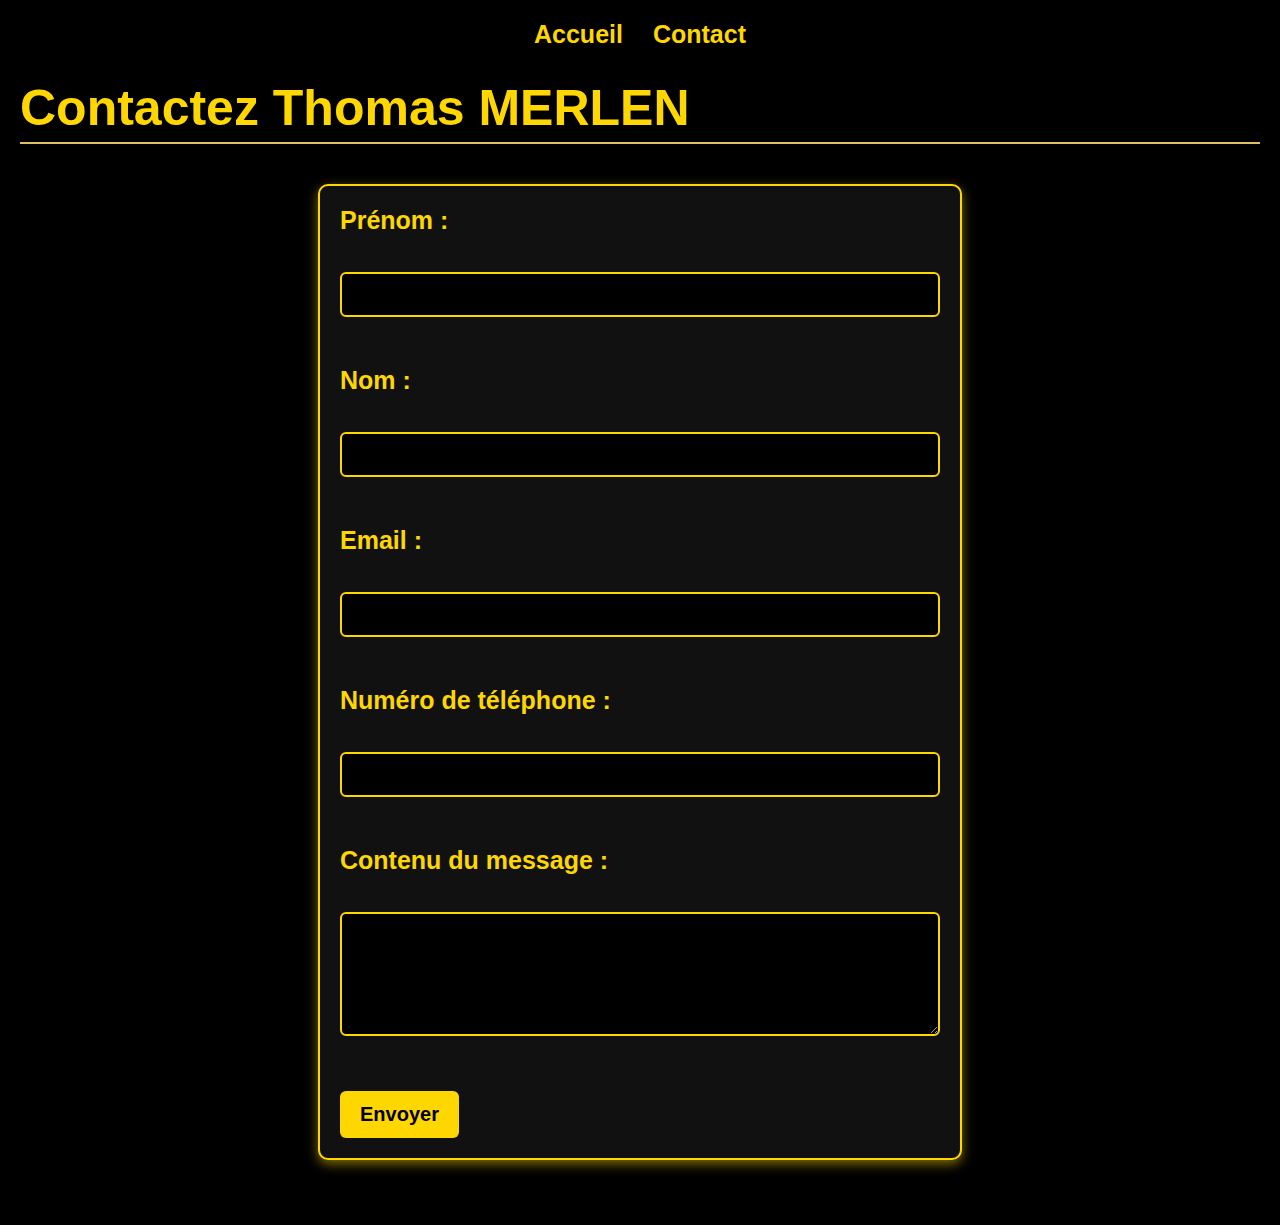
<file: contact.html>
<!DOCTYPE html>
<html lang="fr">
<head>
  <meta charset="UTF-8">
  <link rel="stylesheet" href="contact.css">
  <title>Formulaire de Contact</title>
</head>

<body>

    <nav>
        <ul>
            <li><a href="index.html">Accueil</a></li>
            <li><a href="contact.html">Contact</a></li>
        </ul>    
    </nav>

  <h1>Contactez Thomas MERLEN</h1>

  <form action="traitement.php" method="post">
    <label for="prenom">Prénom :</label><br>
    <input type="text" id="prenom" required><br><br>

    <label for="nom">Nom :</label><br>
    <input type="text" id="nom" required><br><br>

    <label for="email">Email :</label><br>
    <input type="email" id="email" required><br><br>

    <label for="telephone">Numéro de téléphone :</label><br>
    <input type="tel" id="telephone" required><br><br>

    <label for="message">Contenu du message :</label><br>
    <textarea id="message" rows="5" cols="30" required></textarea><br><br>

    <button type="submit">Envoyer</button>
  </form>

</body>
</html>
</file>
<file: style.css>
body{
    font-family: 'Segoe UI', Tahoma, Geneva, Verdana, sans-serif;
    background-color: black;
    color: gold;
    margin: 0;
    padding: 20px;
    position: relative;
    font-size: 25px;
}

img{
    position: absolute;
    top: 20px;
    right: 20px;
    width: 14%;
    border-radius: 10px;
    border: 2px solid #ffd700;
    box-shadow: 0 4px 12px rgba(255, 215, 0, 0.5);
}

h1{
    color: #ffd700;
    border-bottom: 2px solid #e0c060;
    padding-bottom: 5px;
    margin-top: 30px;
}

a{
    color: #ffd700; 
    text-decoration: none;
    font-weight: bold;
}

a:hover{
    text-decoration: underline;
    color: #e0c060;
}

ul{
    list-style-type: disc;
    padding-left: 20px;
}

li{
    margin: 8px 0;
}
</file>
<file: contact.css>
body {
    font-family: 'Segoe UI', Tahoma, Geneva, Verdana, sans-serif;
    background-color: black;
    color: gold;
    margin: 0;
    padding: 20px;
    position: relative;
    font-size: 25px;
}

h1 {
    color: #ffd700;
    border-bottom: 2px solid #e0c060;
    padding-bottom: 5px;
    margin-top: 30px;
}

a {
    color: #ffd700; 
    text-decoration: none;
    font-weight: bold;
}

a:hover {
    text-decoration: underline;
    color: #e0c060;
}

nav ul {
    list-style: none;       
    display: flex;         
    justify-content: center;
    padding: 0;
    margin: 0;
}

nav li {
    margin: 0 15px; 
}

nav a {
    text-decoration: none; 
}

/* --- Spécifique au formulaire --- */
form {
    max-width: 600px;
    margin: 40px auto;
    background-color: #111;
    padding: 20px;
    border: 2px solid #ffd700;
    border-radius: 10px;
    box-shadow: 0 4px 12px rgba(255, 215, 0, 0.5);
}

label {
    display: block;
    margin-bottom: 8px;
    font-weight: bold;
    color: #ffd700;
}

input, textarea {
    width: 100%;
    padding: 10px;
    margin-bottom: 20px;
    border: 2px solid #ffd700;
    border-radius: 6px;
    background-color: black;
    color: gold;
    font-size: 18px;
    box-sizing: border-box; /* ← très important */
}


input:focus, textarea:focus {
    outline: none;
    border-color: #e0c060;
    box-shadow: 0 0 8px #e0c060;
}

button {
    background-color: #ffd700;
    color: black;
    font-size: 20px;
    font-weight: bold;
    padding: 12px 20px;
    border: none;
    border-radius: 6px;
    cursor: pointer;
    transition: 0.3s;
}

button:hover {
    background-color: #e0c060;
}

nav ul{
  list-style: none;       
  display: flex;         
  justify-content: center;
  padding: 0;
  margin: 0;
}

nav li{
  margin: 0 15px; 
}

nav a{
  text-decoration: none; 
}
</file>
